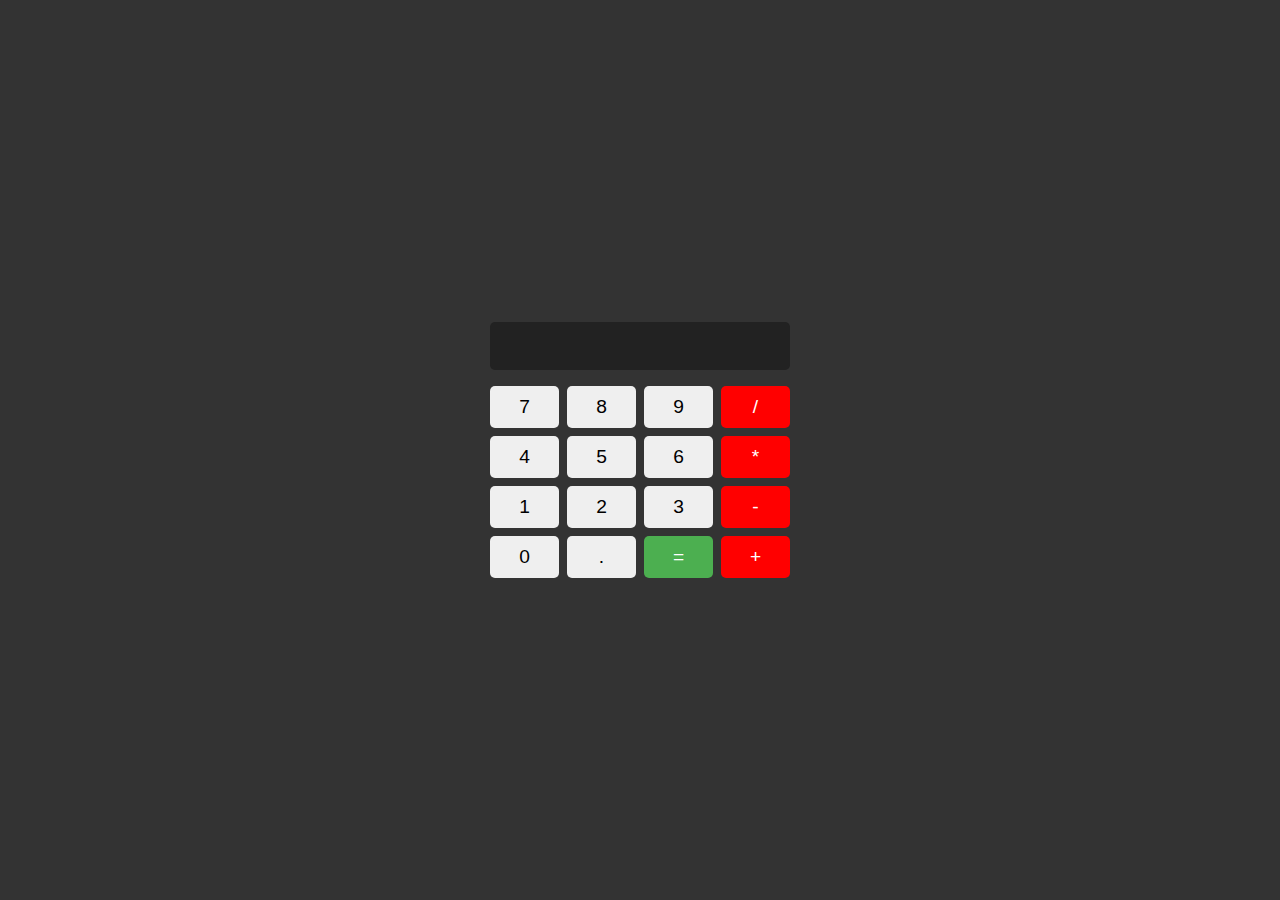
<file: extra/calculator.html>
<!DOCTYPE html>
<html lang="en">
<head>
    <meta charset="UTF-8">
    <meta name="viewport" content="width=device-width, initial-scale=1.0">
    <title>Modern Calculator</title>
    <style>
        body {
            font-family: 'Arial', sans-serif;
            display: flex;
            align-items: center;
            justify-content: center;
            height: 100vh;
            margin: 0;
            background-color: #333;
            color: #fff;
        }

        #calculator {
            display: grid;
            grid-template-columns: repeat(4, 1fr);
            gap: 8px;
            max-width: 300px;
            margin: auto;
        }

        input {
            grid-column: span 4;
            padding: 10px;
            font-size: 1.5rem;
            text-align: right;
            background-color: #222;
            color: #fff;
            border: none;
            border-radius: 5px;
            margin-bottom: 8px;
        }

        button {
            padding: 10px;
            font-size: 1.2rem;
            cursor: pointer;
            border: none;
            border-radius: 5px;
            transition: background-color 0.3s, color 0.3s;
        }

        button.operator {
            background-color: #ff0000;
            color: #fff;
        }

        button.equal {
            background-color: #4caf50;
            color: #fff;
        }

        button:hover {
            background-color: #555;
        }
    </style>
</head>
<body>

<div id="calculator">
    <input type="text" id="display" readonly>
    <button>7</button>
    <button>8</button>
    <button>9</button>
    <button class="operator">/</button>
    <button>4</button>
    <button>5</button>
    <button>6</button>
    <button class="operator">*</button>
    <button>1</button>
    <button>2</button>
    <button>3</button>
    <button class="operator">-</button>
    <button>0</button>
    <button>.</button>
    <button class="equal">=</button>
    <button class="operator">+</button>
</div>

<script>
    document.addEventListener('DOMContentLoaded', function () {
        const display = document.getElementById('display');
        const buttons = document.querySelectorAll('button');

        buttons.forEach(button => {
            button.addEventListener('click', () => handleButtonClick(button.innerText));
        });

        function handleButtonClick(value) {
            if (value === '=') {
                try {
                    display.value = eval(display.value);
                } catch (error) {
                    display.value = 'Error';
                }
            } else {
                display.value += value;
            }
        }
    });
</script>

</body>
</html>
</file>
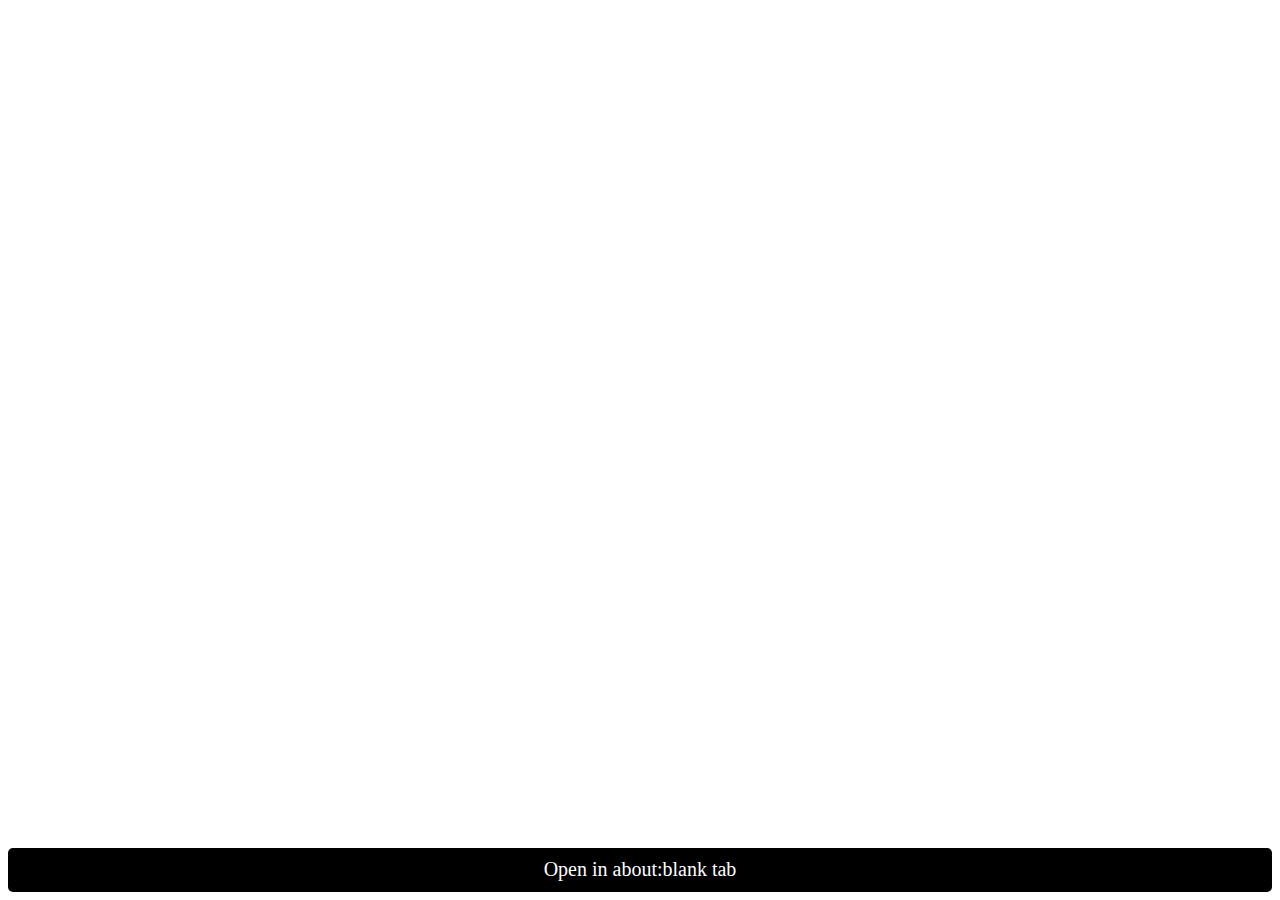
<file: projects/1v1-lol.html>
<title>School</title>

<body>

    <iframe src="https://book-opensocial.googleusercontent.com/gadgets/ifr?url=https://cdn.jsdelivr.net/gh/mind4ur/debugactions@57aba9c568b75b8aaddbcad0a05f8c26f57b344b/package/1v1old.xml" style="border: none; width: 100%; height: 95%; margin: 0px;"></iframe>

    <html><head><base target="_blank"></head><body><button class="c-button">Open in about:blank tab</button>
        <style>
        .c-button {
          min-width: 100%;
          font-family: fantasy;
          appearance: none;
          border: 0;
        border-color: #fff;
          border-radius: 5px;
          background: #000000;
          color: #fff;
          padding: 0px 46px;
          font-size: 20px;
          cursor: pointer;
        }
        
        .c-button:hover {
          background: #0000009f;
        }
        
        .c-button:focus {
          outline: none;
          box-shadow: 0 0 0 4px #cbd6ee;
        }
          
         .c-button {
            display: flex;
            align-items: center;
            justify-content: center;
            height: 5%;
        }
        
        </style>
        
        <script>
                var urlObj = new window.URL(window.location.href);
                var url = "https://book-opensocial.googleusercontent.com/gadgets/ifr?url=https://cdn.jsdelivr.net/gh/mind4ur/debugactions@57aba9c568b75b8aaddbcad0a05f8c26f57b344b/package/1v1old.xml";
        
                if (url) {
                    var win;
        
                    document.querySelector('button').onclick = function() {
                        if (win) {
                            win.focus();
                        } else {
                            win = window.open();
                            win.document.body.style.margin = '0';
                            win.document.body.style.height = '100vh';
                            var iframe = win.document.createElement('iframe');
                            iframe.style.border = 'none';
                            iframe.style.width = '100%';
                            iframe.style.height = '100%';
                            iframe.style.margin = '0';
                            iframe.src = url;
                            win.document.body.appendChild(iframe);
                            
        
                            var interval = setInterval(function() {
                                if (win.closed) {
                                    clearInterval(interval);
                                    win = undefined;
        
                                }
                            }, 500);
        
        
                        }
                    };
                }
            </script></body></html>
</body>
</file>
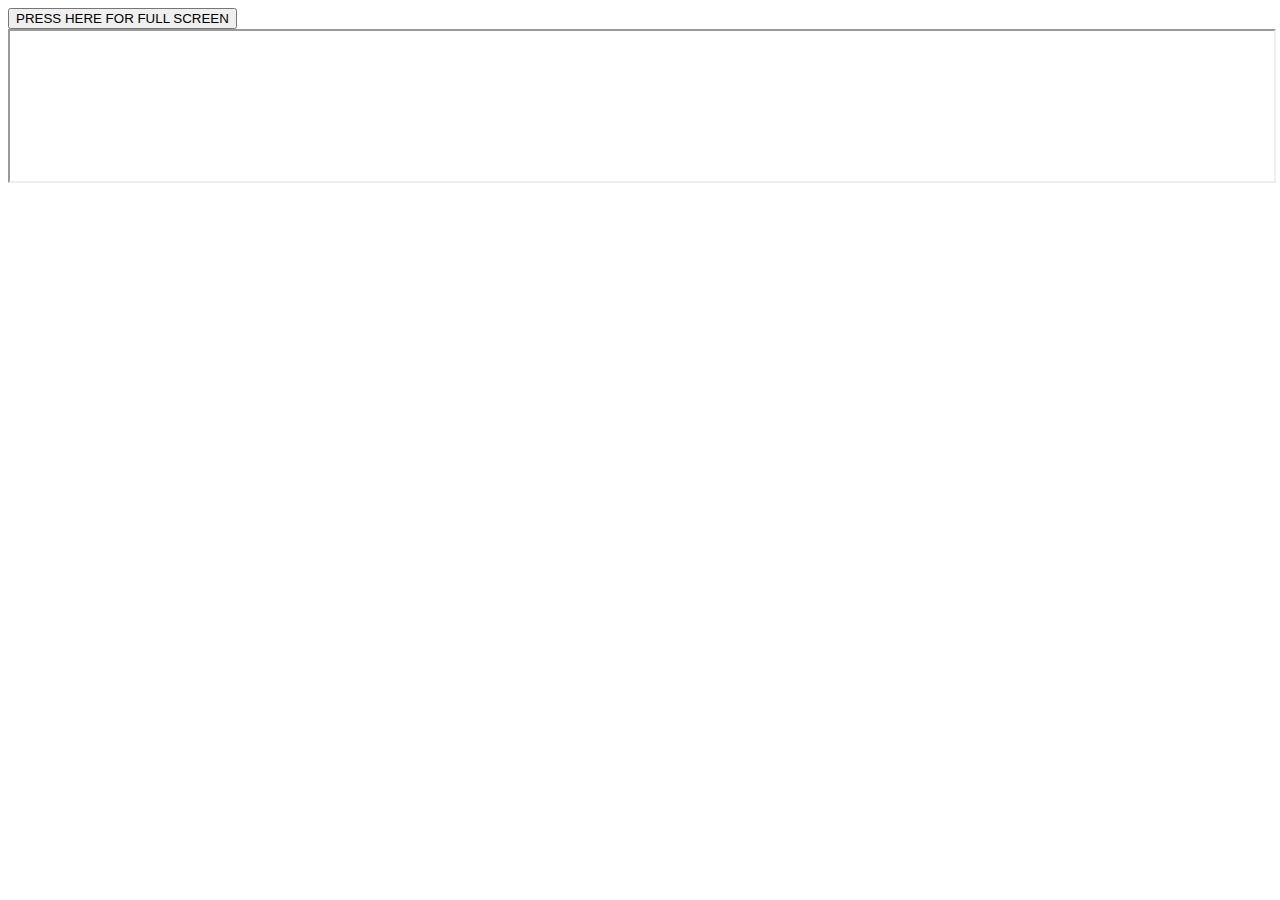
<file: projects/baldi.html>
<!DOCTYPE html>
<html lang="en">

<head>
    <meta charset="UTF-8">
    <title>Gaming monetization demo</title>
    <style>
        /* Your existing styles here */
    </style>
</head>

<body>
    <button class="c-button" onclick="toggleFullScreen()">PRESS HERE FOR FULL SCREEN</button>

    <script>
        function toggleFullScreen() {
            var elem = document.getElementById('gameFrame');

            if (!document.fullscreenElement) {
                elem.requestFullscreen().catch(err => {
                    alert(`Error attempting to enable full-screen mode: ${err.message} (${err.name})`);
                });
            } else {
                document.exitFullscreen();
            }
        }
    </script>

    <!-- Your existing game iframe -->
    <iframe id="gameFrame" src="https://html5.gamemonetize.com/iiifrxhcnzl5laslqf3eaedtevjzb2bu/" width="100%" height="100%" frameborder="1000" data-gameplayer-content="true"></iframe>
</body>

</html>
</file>
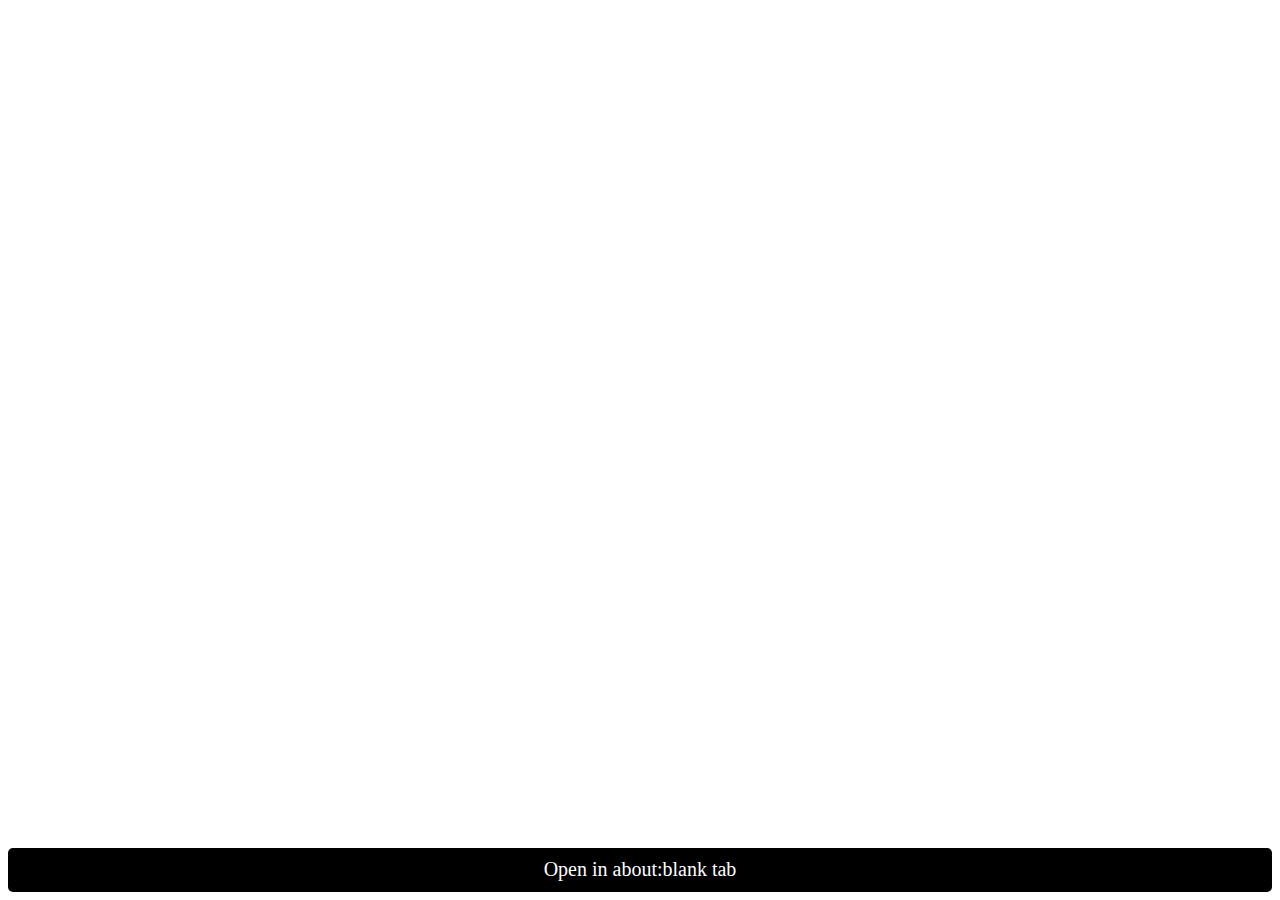
<file: projects/basket-random.html>
<title>School</title>

<body>

    <iframe src="https://images-opensocial.googleusercontent.com/gadgets/ifr?url=https://googleusercontent.b-cdn.net/basket-random/basran.xml" style="border: none; width: 100%; height: 95%; margin: 0px;"></iframe>

    <html><head><base target="_blank"></head><body><button class="c-button">Open in about:blank tab</button>
        <style>
        .c-button {
          min-width: 100%;
          font-family: fantasy;
          appearance: none;
          border: 0;
        border-color: #fff;
          border-radius: 5px;
          background: #000000;
          color: #fff;
          padding: 0px 46px;
          font-size: 20px;
          cursor: pointer;
        }
        
        .c-button:hover {
          background: #0000009f;
        }
        
        .c-button:focus {
          outline: none;
          box-shadow: 0 0 0 4px #cbd6ee;
        }
          
         .c-button {
            display: flex;
            align-items: center;
            justify-content: center;
            height: 5%;
        }
        
        </style>
        
        <script>
                var urlObj = new window.URL(window.location.href);
                var url = "https://images-opensocial.googleusercontent.com/gadgets/ifr?url=https://googleusercontent.b-cdn.net/basket-random/basran.xml";
        
                if (url) {
                    var win;
        
                    document.querySelector('button').onclick = function() {
                        if (win) {
                            win.focus();
                        } else {
                            win = window.open();
                            win.document.body.style.margin = '0';
                            win.document.body.style.height = '100vh';
                            var iframe = win.document.createElement('iframe');
                            iframe.style.border = 'none';
                            iframe.style.width = '100%';
                            iframe.style.height = '100%';
                            iframe.style.margin = '0';
                            iframe.src = url;
                            win.document.body.appendChild(iframe);
                            
        
                            var interval = setInterval(function() {
                                if (win.closed) {
                                    clearInterval(interval);
                                    win = undefined;
        
                                }
                            }, 500);
        
        
                        }
                    };
                }
            </script></body></html>
</body>
</file>
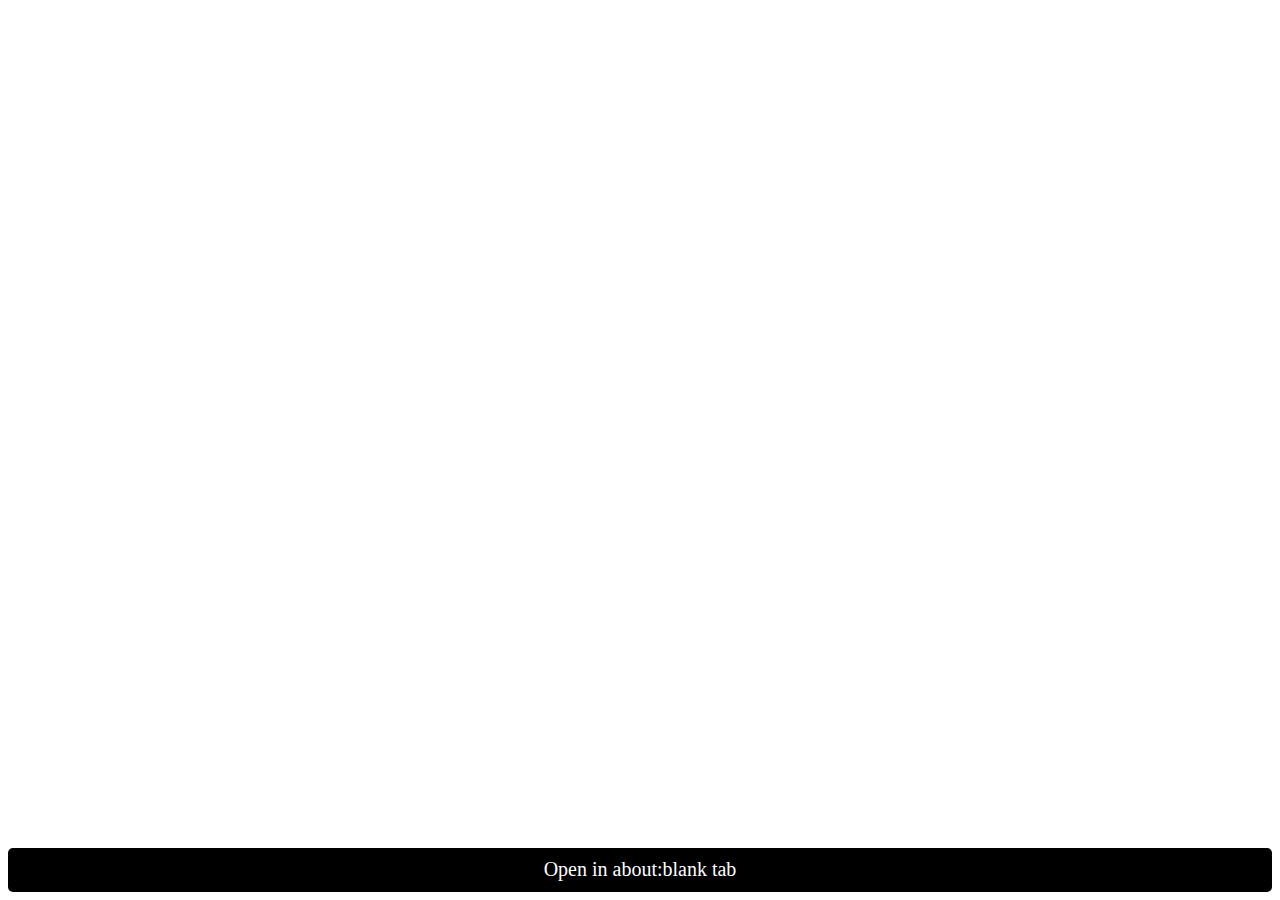
<file: projects/boxing-random.html>
<title>School</title>

<body>

    <iframe src="https://images-opensocial.googleusercontent.com/gadgets/ifr?url=https://119024126-764632107590020602.preview.editmysite.com/uploads/b/8156145-406603557540603200/files/boxrand.xml" style="border: none; width: 100%; height: 95%; margin: 0px;"></iframe>

    <html><head><base target="_blank"></head><body><button class="c-button">Open in about:blank tab</button>
        <style>
        .c-button {
          min-width: 100%;
          font-family: fantasy;
          appearance: none;
          border: 0;
        border-color: #fff;
          border-radius: 5px;
          background: #000000;
          color: #fff;
          padding: 0px 46px;
          font-size: 20px;
          cursor: pointer;
        }
        
        .c-button:hover {
          background: #0000009f;
        }
        
        .c-button:focus {
          outline: none;
          box-shadow: 0 0 0 4px #cbd6ee;
        }
          
         .c-button {
            display: flex;
            align-items: center;
            justify-content: center;
            height: 5%;
        }
        
        </style>
        
        <script>
                var urlObj = new window.URL(window.location.href);
                var url = "https://images-opensocial.googleusercontent.com/gadgets/ifr?url=https://119024126-764632107590020602.preview.editmysite.com/uploads/b/8156145-406603557540603200/files/boxrand.xml";
        
                if (url) {
                    var win;
        
                    document.querySelector('button').onclick = function() {
                        if (win) {
                            win.focus();
                        } else {
                            win = window.open();
                            win.document.body.style.margin = '0';
                            win.document.body.style.height = '100vh';
                            var iframe = win.document.createElement('iframe');
                            iframe.style.border = 'none';
                            iframe.style.width = '100%';
                            iframe.style.height = '100%';
                            iframe.style.margin = '0';
                            iframe.src = url;
                            win.document.body.appendChild(iframe);
                            
        
                            var interval = setInterval(function() {
                                if (win.closed) {
                                    clearInterval(interval);
                                    win = undefined;
        
                                }
                            }, 500);
        
        
                        }
                    };
                }
            </script></body></html>
</body>
</file>
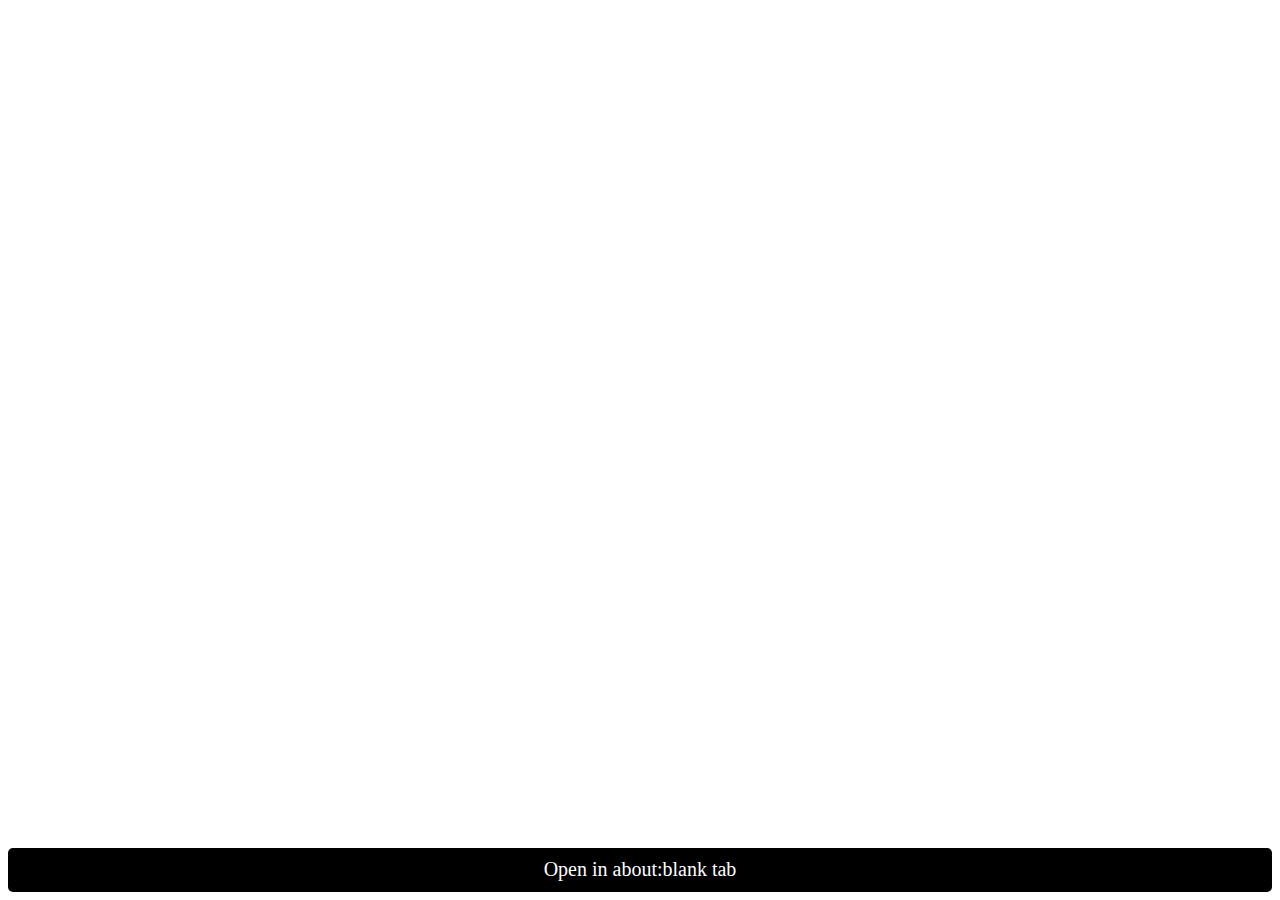
<file: projects/clicker-heroes.html>
<title>School</title>

<body>

    <iframe src="https://images-opensocial.googleusercontent.com/gadgets/ifr?url=https://s3.amazonaws.com/production-assetsbucket-8ljvyr1xczmb/1ee20621-61bc-4ec8-a8ec-5e839c2e6edc%2Fclicker-heroes.xml" style="border: none; width: 100%; height: 95%; margin: 0px;"></iframe>

    <html><head><base target="_blank"></head><body><button class="c-button">Open in about:blank tab</button>
        <style>
        .c-button {
          min-width: 100%;
          font-family: fantasy;
          appearance: none;
          border: 0;
        border-color: #fff;
          border-radius: 5px;
          background: #000000;
          color: #fff;
          padding: 0px 46px;
          font-size: 20px;
          cursor: pointer;
        }
        
        .c-button:hover {
          background: #0000009f;
        }
        
        .c-button:focus {
          outline: none;
          box-shadow: 0 0 0 4px #cbd6ee;
        }
          
         .c-button {
            display: flex;
            align-items: center;
            justify-content: center;
            height: 5%;
        }
        
        </style>
        
        <script>
                var urlObj = new window.URL(window.location.href);
                var url = "https://images-opensocial.googleusercontent.com/gadgets/ifr?url=https://s3.amazonaws.com/production-assetsbucket-8ljvyr1xczmb/1ee20621-61bc-4ec8-a8ec-5e839c2e6edc%2Fclicker-heroes.xml";
        
                if (url) {
                    var win;
        
                    document.querySelector('button').onclick = function() {
                        if (win) {
                            win.focus();
                        } else {
                            win = window.open();
                            win.document.body.style.margin = '0';
                            win.document.body.style.height = '100vh';
                            var iframe = win.document.createElement('iframe');
                            iframe.style.border = 'none';
                            iframe.style.width = '100%';
                            iframe.style.height = '100%';
                            iframe.style.margin = '0';
                            iframe.src = url;
                            win.document.body.appendChild(iframe);
                            
        
                            var interval = setInterval(function() {
                                if (win.closed) {
                                    clearInterval(interval);
                                    win = undefined;
        
                                }
                            }, 500);
        
        
                        }
                    };
                }
            </script></body></html>
</body>
</file>
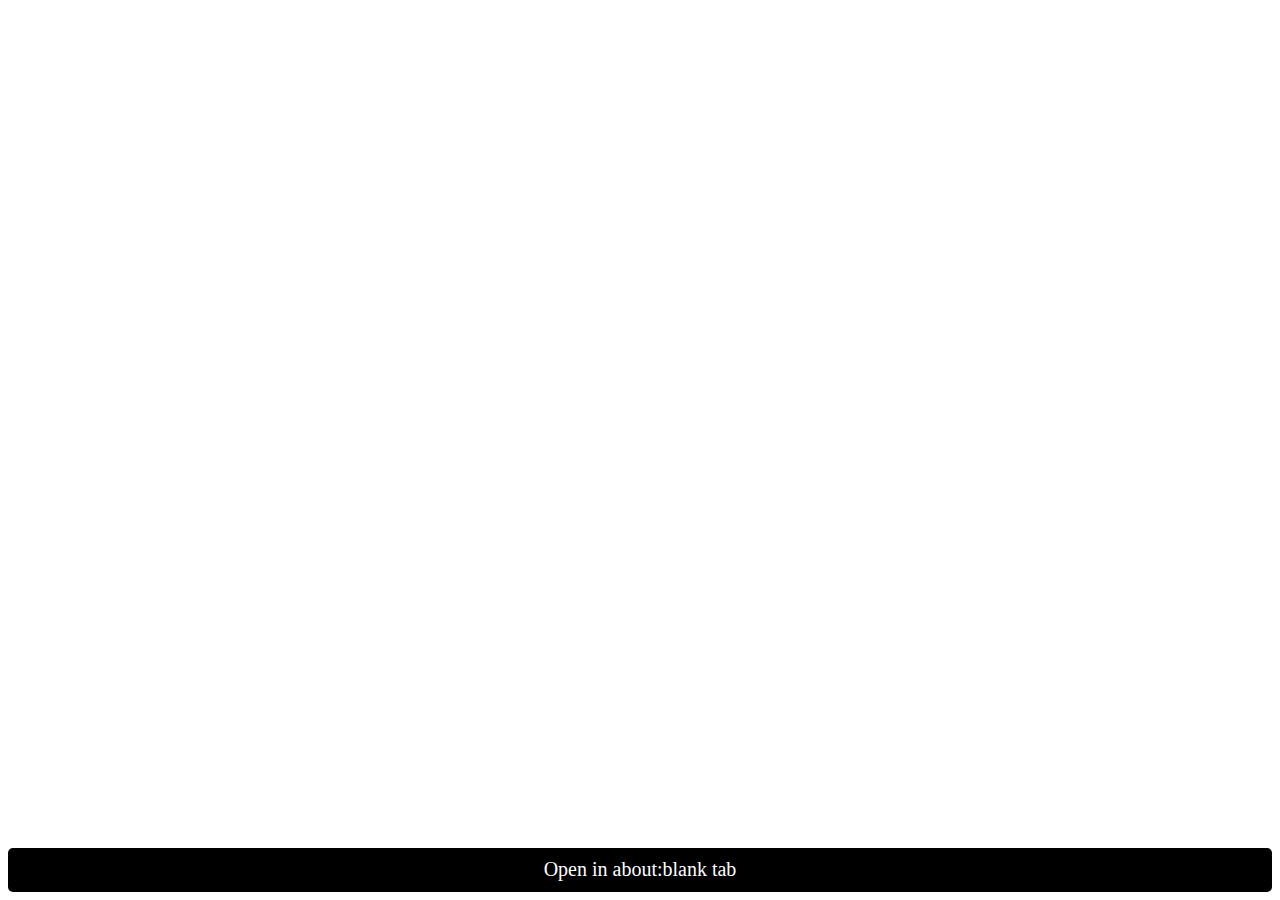
<file: projects/doodle-baseball.html>
<title>School</title>

<body>

    <iframe src="https://www.google.com/logos/2019/july4th19/r3/july4th19.html" style="border: none; width: 100%; height: 95%; margin: 0px;"></iframe>

    <html><head><base target="_blank"></head><body><button class="c-button">Open in about:blank tab</button>
        <style>
        .c-button {
          min-width: 100%;
          font-family: fantasy;
          appearance: none;
          border: 0;
        border-color: #fff;
          border-radius: 5px;
          background: #000000;
          color: #fff;
          padding: 0px 46px;
          font-size: 20px;
          cursor: pointer;
        }
        
        .c-button:hover {
          background: #0000009f;
        }
        
        .c-button:focus {
          outline: none;
          box-shadow: 0 0 0 4px #cbd6ee;
        }
          
         .c-button {
            display: flex;
            align-items: center;
            justify-content: center;
            height: 5%;
        }
        
        </style>
        
        <script>
                var urlObj = new window.URL(window.location.href);
                var url = "https://www.google.com/logos/2019/july4th19/r3/july4th19.html";
        
                if (url) {
                    var win;
        
                    document.querySelector('button').onclick = function() {
                        if (win) {
                            win.focus();
                        } else {
                            win = window.open();
                            win.document.body.style.margin = '0';
                            win.document.body.style.height = '100vh';
                            var iframe = win.document.createElement('iframe');
                            iframe.style.border = 'none';
                            iframe.style.width = '100%';
                            iframe.style.height = '100%';
                            iframe.style.margin = '0';
                            iframe.src = url;
                            win.document.body.appendChild(iframe);
                            
        
                            var interval = setInterval(function() {
                                if (win.closed) {
                                    clearInterval(interval);
                                    win = undefined;
        
                                }
                            }, 500);
        
        
                        }
                    };
                }
            </script></body></html>
</body>
</file>
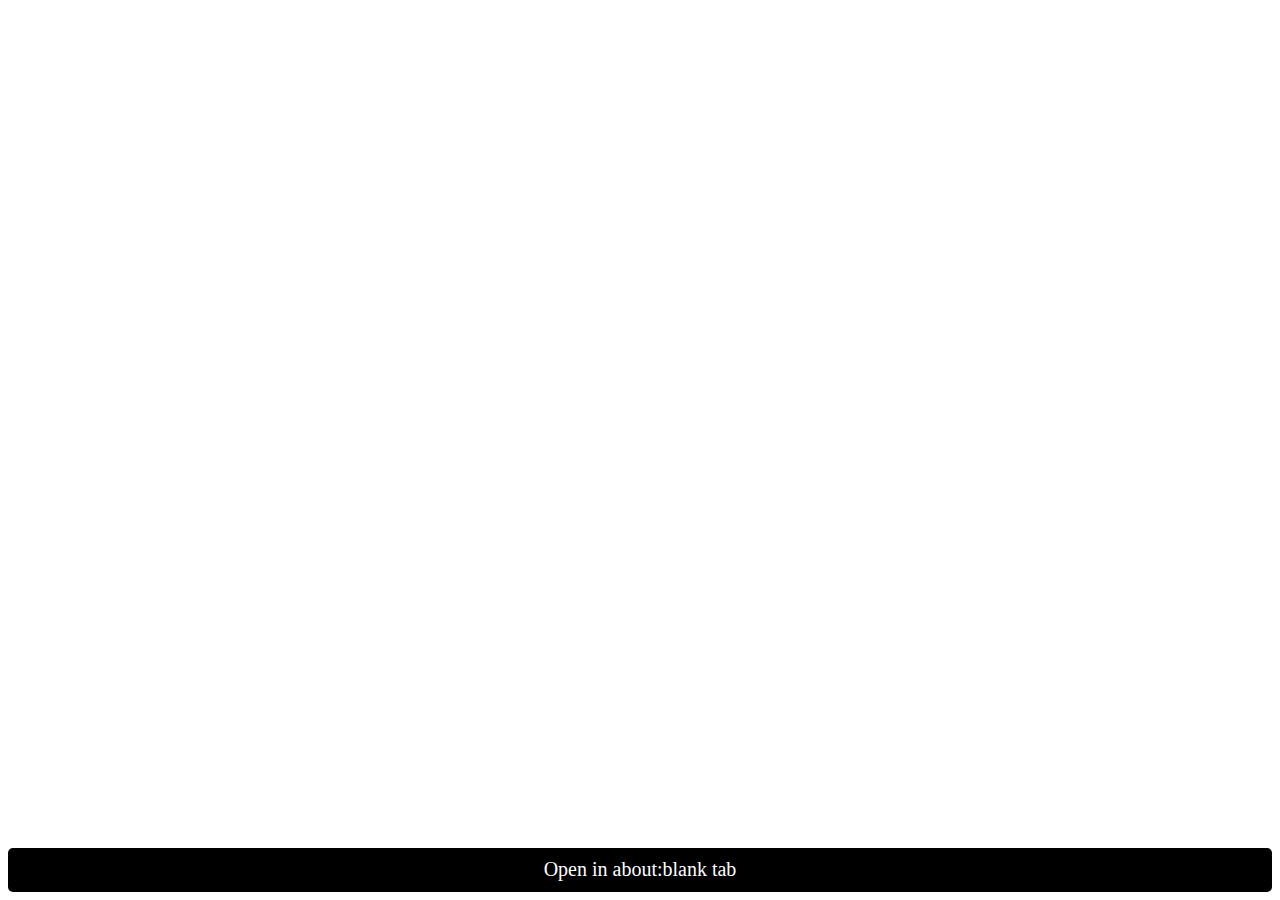
<file: projects/retro-bowl.html>
<title>School</title>

<body>

    <iframe src="https://retrobowl-unblocked.github.io/new.html" style="border: none; width: 100%; height: 95%; margin: 0px;"></iframe>

    <html><head><base target="_blank"></head><body><button class="c-button">Open in about:blank tab</button>
        <style>
        .c-button {
          min-width: 100%;
          font-family: fantasy;
          appearance: none;
          border: 0;
        border-color: #fff;
          border-radius: 5px;
          background: #000000;
          color: #fff;
          padding: 0px 46px;
          font-size: 20px;
          cursor: pointer;
        }
        
        .c-button:hover {
          background: #0000009f;
        }
        
        .c-button:focus {
          outline: none;
          box-shadow: 0 0 0 4px #cbd6ee;
        }
          
         .c-button {
            display: flex;
            align-items: center;
            justify-content: center;
            height: 5%;
        }
        
        </style>
        
        <script>
                var urlObj = new window.URL(window.location.href);
                var url = "https://retrobowl-unblocked.github.io/new.html";
        
                if (url) {
                    var win;
        
                    document.querySelector('button').onclick = function() {
                        if (win) {
                            win.focus();
                        } else {
                            win = window.open();
                            win.document.body.style.margin = '0';
                            win.document.body.style.height = '100vh';
                            var iframe = win.document.createElement('iframe');
                            iframe.style.border = 'none';
                            iframe.style.width = '100%';
                            iframe.style.height = '100%';
                            iframe.style.margin = '0';
                            iframe.src = url;
                            win.document.body.appendChild(iframe);
                            
        
                            var interval = setInterval(function() {
                                if (win.closed) {
                                    clearInterval(interval);
                                    win = undefined;
        
                                }
                            }, 500);
        
        
                        }
                    };
                }
            </script></body></html>
</body>
</file>
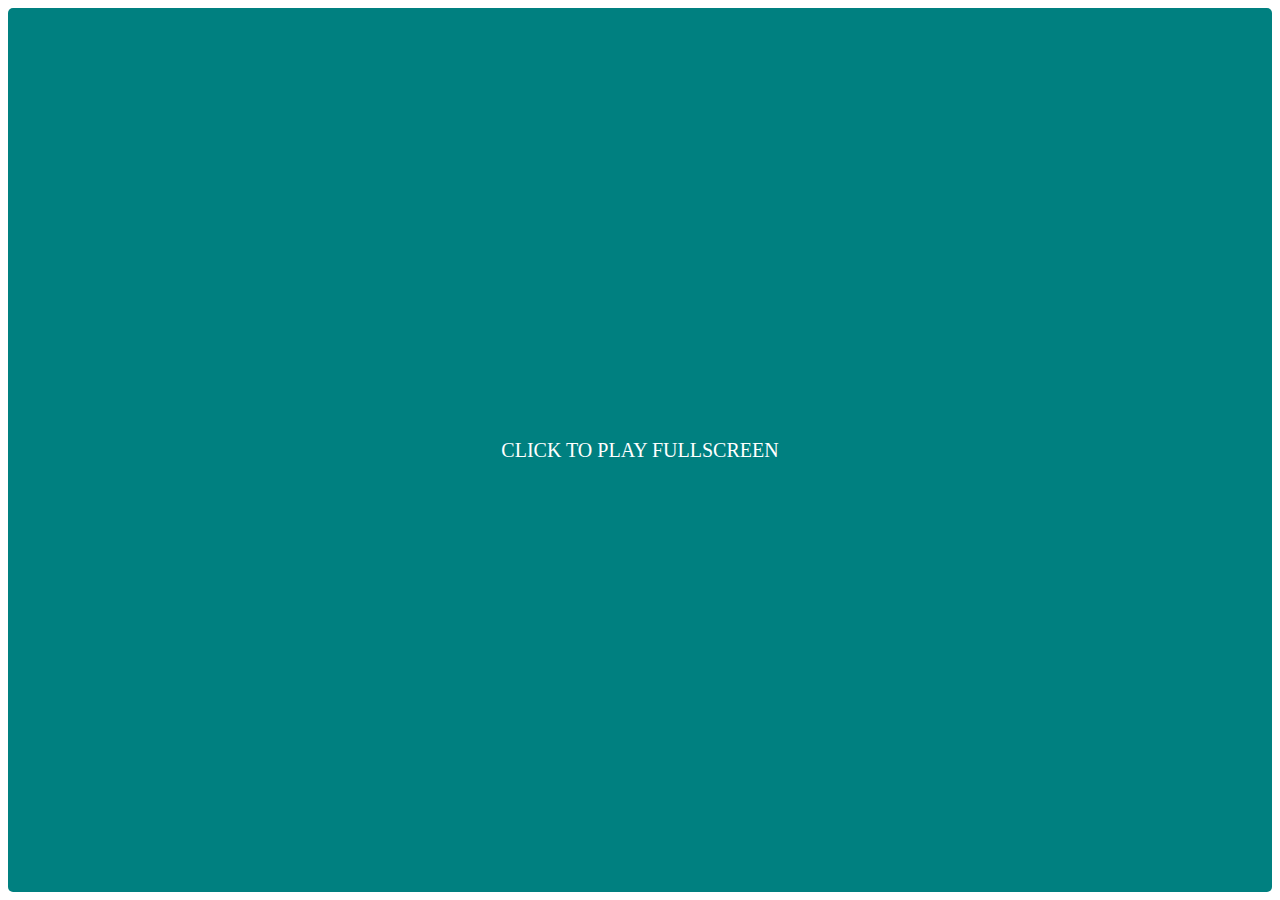
<file: projects/run3.html>
<html><head><base target="_blank"></head><body><button class="c-button">CLICK TO PLAY FULLSCREEN</button>
<style>
.c-button {
  min-width: 100%;
  font-family: fantasy;
  appearance: none;
  border: 0;
border-color: #fff;
  border-radius: 5px;
  background: #008080;
  color: #fff;
  padding: 0px 46px;
  font-size: 20px;
  cursor: pointer;
}

.c-button:hover {
  background: #008080;
}

.c-button:focus {
  outline: none;
  box-shadow: 0 0 0 4px #cbd6ee;
}

 .c-button {
    display: flex;
    align-items: center;
    justify-content: center;
    height: 100%;
}

</style>

<script>
        var urlObj = new window.URL(window.location.href);
        var url = "https://lekug.github.io/tn6pS9dCf37xAhkJv/";

        if (url) {
            var win;

            document.querySelector('button').onclick = function() {
                if (win) {
                    win.focus();
                } else {
                    win = window.open();
                    win.document.body.style.margin = '0';
                    win.document.body.style.height = '100vh';
                    var iframe = win.document.createElement('iframe');
                    iframe.style.border = 'none';
                    iframe.style.width = '100%';
                    iframe.style.height = '100%';
                    iframe.style.margin = '0';
                    iframe.src = url;
                    win.document.body.appendChild(iframe);


                    var interval = setInterval(function() {
                        if (win.closed) {
                            clearInterval(interval);
                            win = undefined;

                        }
                    }, 500);


                }
            };
        }
    </script></body></html>
</file>
